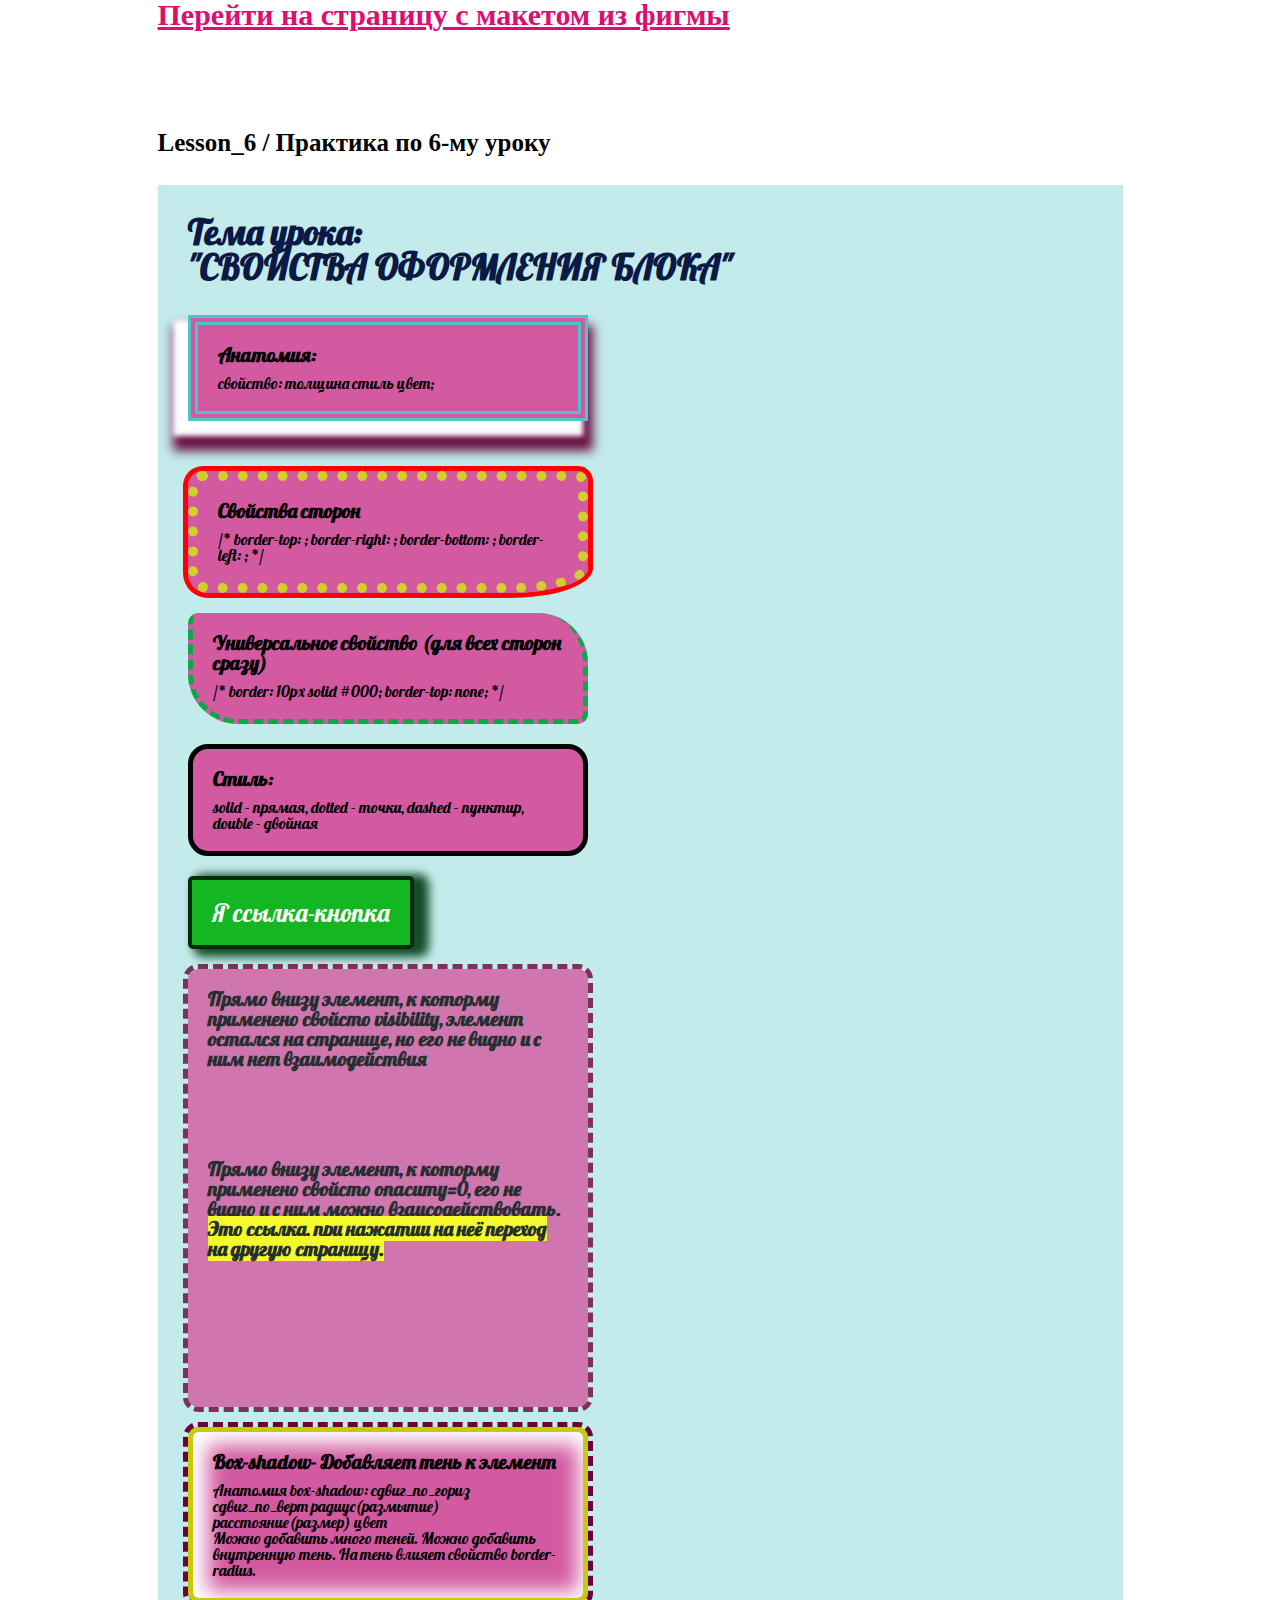
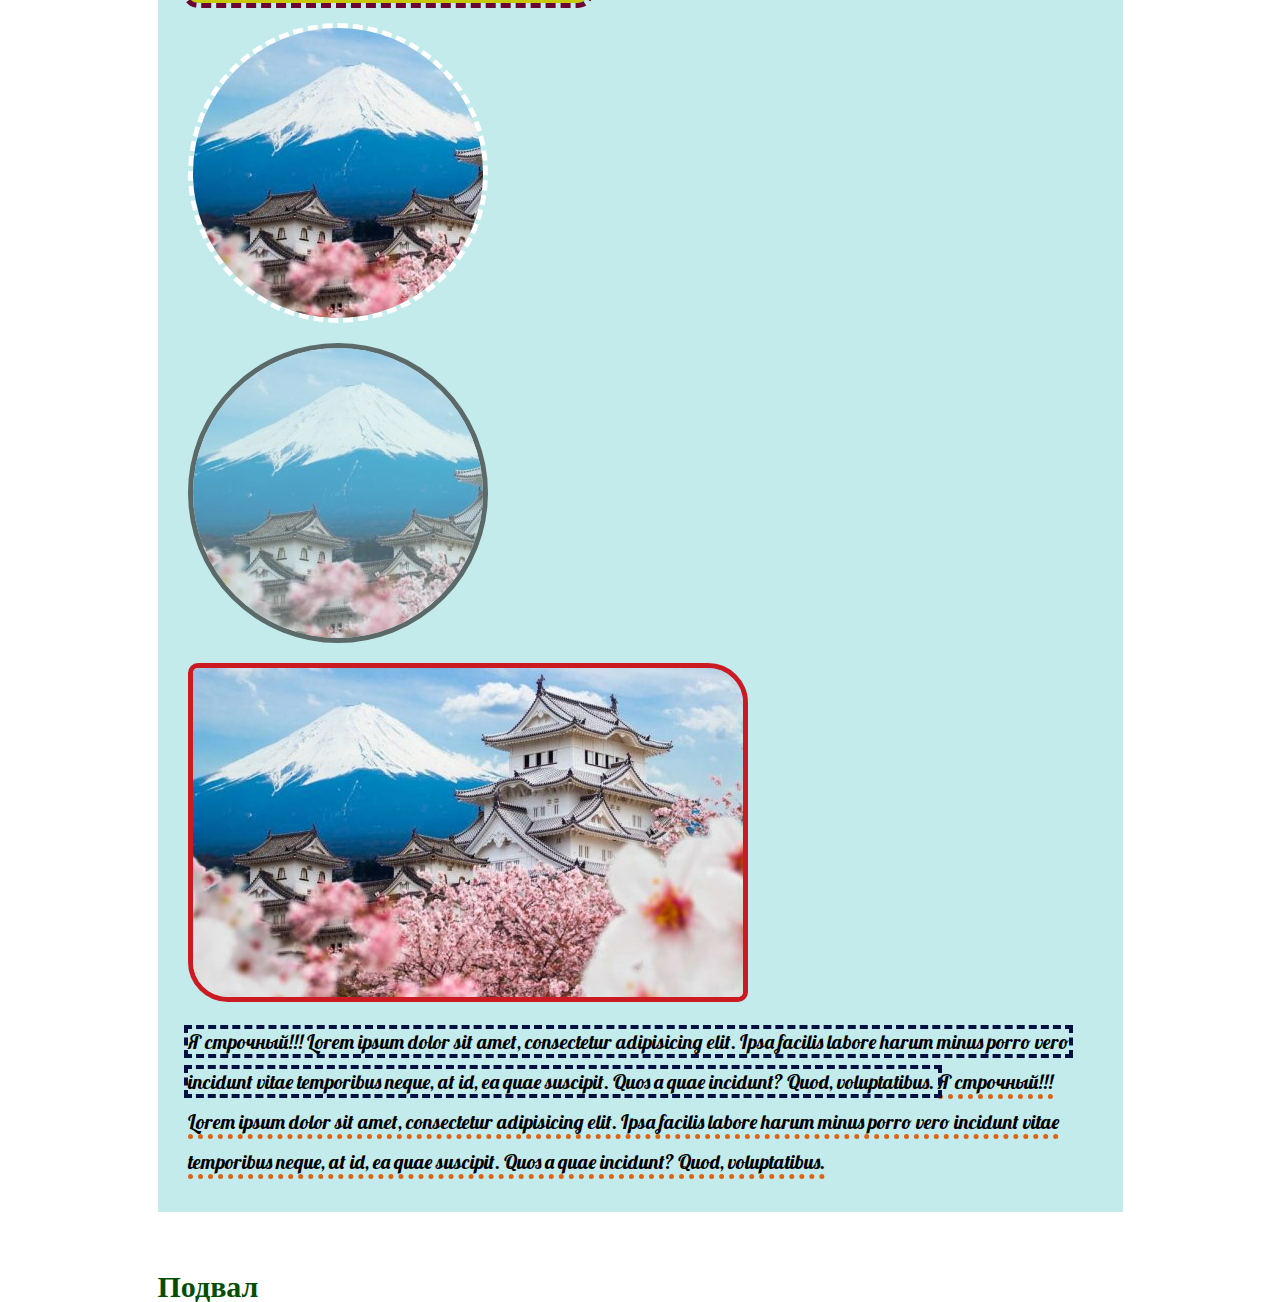
<file: index.html>
<!DOCTYPE html>
<html lang="ru">
<head>
    <meta charset="UTF-8">
    <meta http-equiv="X-UA-Compatible" content="IE=edge">
    <meta name="viewport" content="width=device-width, initial-scale=1.0">
    <link rel="stylesheet" href="css/style.css">
    <title>Lesson 6 - Course Winter 2022</title>
</head>
<body>
    <div class="wrapper">
        <div class="container">
            <header class="header">
                    <nav class="menu">
                        <ul>
                            <li class="menu-item">
                                <a class="menu-link" target="_blank" href="figma.html">
                                    Перейти на страницу с макетом из фигмы
                                </a>
                            </li>
                        </ul>
                    </nav>
            </header>
            <main class="main">
                <h2 class="lesson-number">Lesson_6  /  Практика по 6-му уроку</h2>              
                    <div class="block">
                        <h1 class="article-title">Тема урока:<br> "СВОЙСТВА ОФОРМЛЕНИЯ БЛОКА"</h1>
                        <div class="block-item item-1">
                            <p class="block-subtitle">Анатомия:</p> 
                            <p class="block-text">свойство: толщина стиль цвет;</p> 
                        </div>
                        <div class="block-item item-2">
                            <p class="block-subtitle">Свойства сторон</p> 
                            <p class="block-text">/* 
                                border-top: ;
                                border-right: ;
                                border-bottom: ;
                                border-left: ;
                                */
                            </p> 
                        </div>
                        <div class="block-item item-3">
                            <p class="block-subtitle">Универсальное свойство  (для всех сторон сразу)</p> 
                            <p class="block-text"> /*
                                border: 10px solid #000;
                                border-top: none;
                                */ 
                            </p> 
                        </div>
                        <div class="block-item item-4">
                            <p class="block-subtitle">Стиль:</p> 
                            <p class="block-text">
                                solid - прямая,
                                dotted - точки,
                                dashed - пунктир,
                                double - двойная
                            </p> 
                        </div>
                        <a href="#" class="block-link">
                            Я ссылка-кнопка
                        </a>
                        <div class="block-item item-5">
                            <p class="block-subtitle">
                                Прямо внизу элемент, к которму применено свойсто visibility, элемент остался на странице, но его не видно и с ним нет взаимодействия
                            </p> 
                            <p class="sample">
                                Lorem ipsum, dolor sit amet consectetur adipisicing elit. Debitis maiores ipsam aut repellendus perferendis culpa possimus quibusdam delectus ut, exercitationem quia, repudiandae, dicta quidem impedit iure beatae magnam saepe modi.
                            </p>
                            <p class="block-subtitle">
                                Прямо внизу элемент, к которму применено свойсто опаситу=0, его не видно и с ним можно взаисодействовать. 
                                <mark>Это ссылка, при нажатии на неё переход на другую страницу.</mark>

                                
                            </p> 
                            <a href="figma.html" class="block-link block-link-1">
                                Перейти на страницу в фигме
                            </a>
                        </div>
                        <div class="block-item item-6">
                            <p class="block-subtitle">Box-shadow- Добавляет тень к элемент</p> 
                            <p class="block-text">
                                Анатомия
                                box-shadow: сдвиг_по_гориз сдвиг_по_верт радиус(размытие) расстояние(размер) цвет <br>
                                Можно добавить много теней. 
                                Можно добавить внутренную тень. 
                                На тень влияет свойство border-radius.
                            </p> 
                        </div>

                    <div class="block-image">
                        <img class="block-img" src="img/korea.jpg" alt="picture"> 
                    </div>
                    <div class="block-image block-image-1">
                        <img class="block-img" src="img/korea.jpg" alt="picture"> 
                    </div> 
                    <div class="block-image3">
                        <img class="block-img" src="img/korea.jpg" alt="picture"> 
                    </div>
                    <span class="line line-1">Я строчный!!! Lorem ipsum dolor sit amet, consectetur adipisicing elit. Ipsa facilis labore harum minus porro vero incidunt vitae temporibus neque, at id, ea quae suscipit. Quos a quae incidunt? Quod, voluptatibus.
                    </span>
                    <span class="line line-2">Я строчный!!! Lorem ipsum dolor sit amet, consectetur adipisicing elit. Ipsa facilis labore harum minus porro vero incidunt vitae temporibus neque, at id, ea quae suscipit. Quos a quae incidunt? Quod, voluptatibus.
                    </span>
                    
                    </div>
            </main>
            <footer class="footer">Подвал</footer>
        </div>
    </div>
    
</body>
</html>
</file>
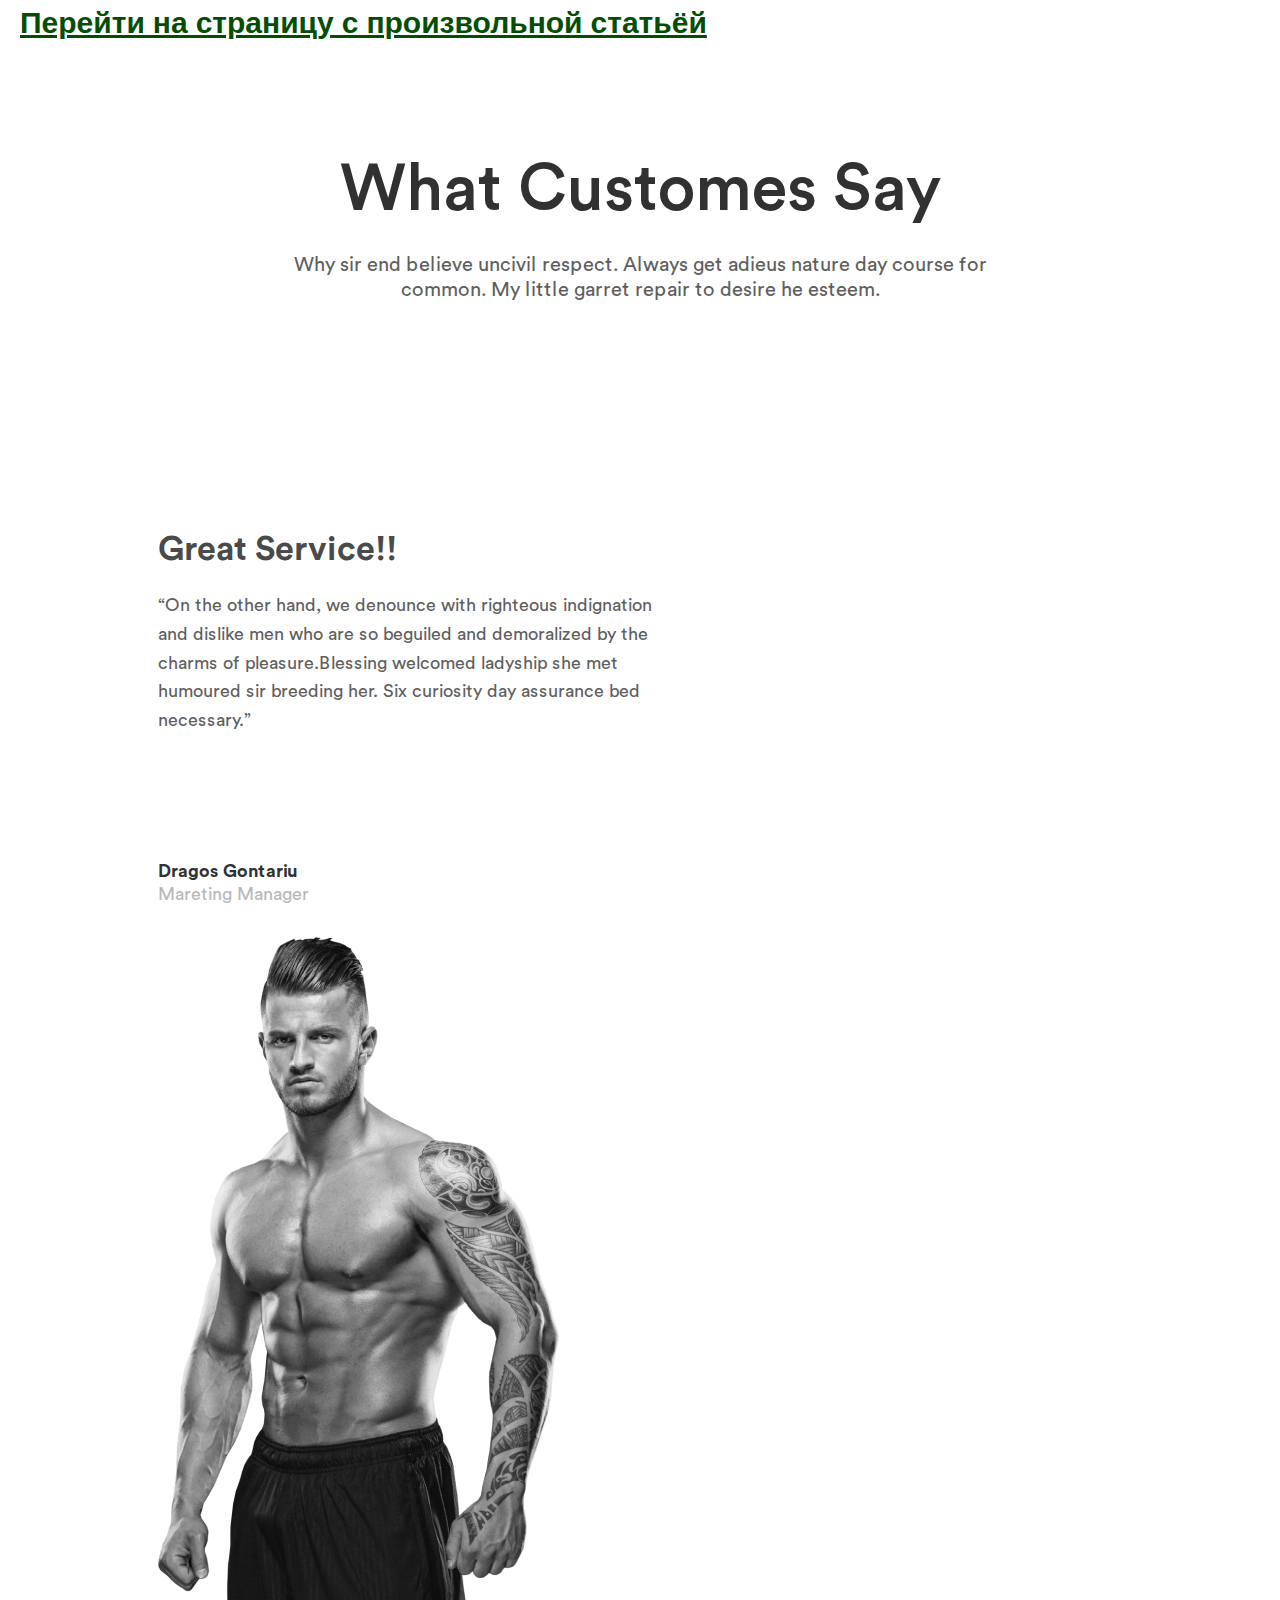
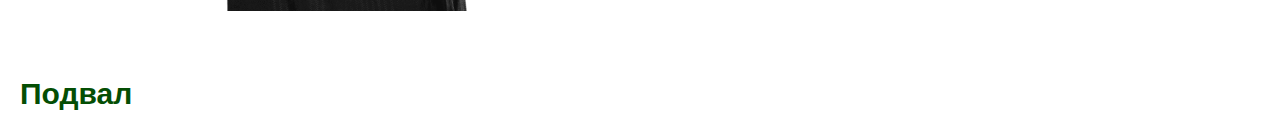
<file: figma.html>
<!DOCTYPE html>
<html lang="en">
<head>
    <meta charset="UTF-8">
    <meta http-equiv="X-UA-Compatible" content="IE=edge">
    <meta name="viewport" content="width=device-width, initial-scale=1.0">
    <link rel="preconnect" href="https://fonts.googleapis.com">
    <link rel="preconnect" href="https://fonts.gstatic.com" crossorigin>
    <link href="https://fonts.googleapis.com/css2?family=Lato:wght@400;700;900&display=swap" rel="stylesheet">
    <link rel="stylesheet" href="css/style.css">
    <title>Lesson 6 - Course Winter 2022</title>
</head>
<body>
    <div class="wrapper">
        <div class="page">
            <header class="header">
                <a class="menu-link return" href="index.html" target="_blank">Перейти на страницу с произвольной статьёй</a>
            </header>
            <main class="main">
                <div class="container">
                    <div class="intro">
                        <h1 class="testimonials-title">What Customes Say</h1>
                    <p class="testimonials-text">
                        Why sir end believe uncivil respect. Always get adieus nature day course for common. My little garret repair to desire he esteem.
                    </p>
                    </div>
                    <div class="content">
                        <h2 class="content-title">Great Service!!</h2>
                        <p class="content-text">
                            “On the other hand, we denounce with righteous indignation and dislike men who are so beguiled and demoralized by the charms of pleasure.Blessing welcomed ladyship she met humoured sir breeding her. Six curiosity day assurance bed necessary.”
                        </p>
                        <div class="author">
                        <p class="author-name">
                            Dragos Gontariu
                        </p>
                        <p class="author-info">
                            Mareting Manager
                        </p>
                        </div>
                        <div class="photo">
                            <img src="img/photo.jpg" alt="photo"> 
                        </div>
                    </div>
                </div>
            </main>
            <footer class="footer">Подвал</footer>
        </div>
    </div>
    
</body>
</html>
</file>
<file: css/style.css>
@import "null.css";

@font-face {
    font-family: "CircularStd-Medium";
    src: url('../fonts/CircularStd-Medium.woff2') format("woff2"), url('../fonts/CircularStd-Medium.woff') format("woff");
    font-weight: 400;
    font-style: normal;
    font-display: swap;
}

@font-face {
    font-family: "CircularStd-Book";
    src: url('../fonts/CircularStd-Book.woff2') format("woff2"), url('../fonts/CircularStd-Book.woff') format("woff");
    font-weight: 400;
    font-style: normal;
    font-display: swap;
}

@font-face {
    font-family: "CircularStd-Bold";
    src: url('../fonts/CircularStd-Bold.woff2') format('woff2'), url('../fonts/CircularStd-Bold.woff') format("woff");
    font-weight: 700;
    font-style: normal;
    font-display: swap;
}

@font-face {
    font-family: "Lobster";
    src: url('../fonts/Lobster-Regular.woff2') format('woff2');
    font-weight: 400;
    font-style: normal;
    font-display: swap;
}


.wrapper {
    min-height: 100%;
    overflow: hidden;
}

.page {
    max-width: 1440px;
    padding: 0px 20px;
    font-family: "CircularStd-Book", sans-serif;
    font-style: normal;
    font-weight: 400;
    font-size: 18px;
    line-height: 1.6;
    color: #5F5F5F;
}

.container {
    max-width: 1025px;
    padding: 0 30px;
    margin: 0 auto;
}

.header {
    margin: 0px 0px 100px 0px;
}
.main {
    margin: 0px 0px 60px 0px;
}

.menu-link {
    display: inline-block;
    font-weight: 900;
    font-size: 30px;
    color: rgb(221, 14, 111);
    text-decoration: underline;
}
.return {
    color: rgb(4, 78, 4);
}

/* For Figma */
.intro {
    max-width: 750px;
    margin: 0 auto;
    margin-bottom: 224px;
    text-align: center;
}


.testimonials-title {
    margin: 0 auto;
    margin-bottom: 20px;
    font-family: "CircularStd-Medium", sans-serif;
    font-weight: 400;
    font-size: 65px;
    line-height: 1.3;
    text-align: center;
    color: #313131;

}

.testimonials-text {
    font-size: 20px;
    line-height: 1.26;
    text-align: center;
    color: #5F5F5F;
}

.content {
    max-width: 508px;
}

.content-title {
    margin: 0px 0px 20px 0px;
    font-family: "CircularStd-Bold", sans-serif;
    font-weight: 700;
    font-size: 34px;
    line-height: 1.3;
    color: rgba(49, 49, 49, 0.88);
}

.content-text {
    margin-bottom: 125px;
}
.author {
    margin-bottom: 30px;
}
.author-name {
    font-family: "CircularStd-Bold", sans-serif;
    font-weight: 700;
    line-height: 1.3;
    color: #313131;
}

.author-info {
    font-family: "CircularStd-Book", sans-serif;
    font-weight: 400;
    line-height: 1.3;
    color: #B8B8B8;
}

.footer {
    font-size: 30px;
    font-weight: 700;
    color: rgb(4, 78, 4);
}

/*  Стили произвольной статьи */

.lesson-number {
    margin-bottom: 30px;
    font-size: 25px;
    font-weight: 700;
    color: #000;
}

.article-title {
    margin-bottom: 30px;
    font-size: 35px;
    font-weight: 700;
    color: rgb(11, 25, 68);
}
.block {
    font-family: "Lobster", sans-serif;
    font-style: normal;
    font-weight: 400;
    font-size: 16px;
    padding: 30px;
    background-color: rgba(47, 184, 189, 0.281);
}
.block-subtitle {
    margin: 0px 0px 10px;
    font-size: 20px;
    font-weight: 700;
}

.block-item {
    width: 400px;
    padding: 20px;
    margin: 0px 0px 20px 0px;
    background-color: rgb(211, 90, 161);
}

.item-4 {
    border: 5px solid #000;
    border-radius: 20px;    
}

.item-2 {
    border: 10px dotted rgb(209, 206, 45);
    border-radius : 15px 10px 20% 20px;
    outline: 5px solid red;
}

.item-3 {
    border: 5px dashed rgb(16, 165, 73);
    border-radius : 10px 50px;
    border-top: none;
}

.item-1 {
    margin-bottom: 50px;
    border: 10px double rgb(79, 194, 202);
    box-shadow: -10px 10px 5px 5px #fff,
    -5px 20px 10px 10px rgb(105, 17, 68);
}

.block-image {
    width: 300px;
    height: 300px;
    border-radius: 50%;
    overflow: hidden;
    border: 5px dashed #fff;
    margin-bottom: 20px;
}

.block-image-1 {
    opacity: 0.6;
    border: 5px solid rgb(22, 22, 17)
}

.block-image3 img {
    border: 5px solid rgb(204, 26, 35);
    border-radius: 10px 40px;
    margin-bottom: 20px;
}

.line {
    font-size: 20px;
    line-height: 2;
}
.line-1 {
    outline: 4px dashed rgb(2, 16, 65);
}.line-2 {
    border-bottom: 5px dotted rgb(221, 99, 18);

}

.block-link {
    display: inline-block;  
    margin-bottom: 20px;
    padding: 20px;
    font-size: 25px;
    background-color: rgb(20, 182, 33);
    border: 4px solid rgb(2, 43, 6);
    border-radius: 5px;
    box-shadow : 10px 3px 10px 5px rgb(19, 77, 41);
    color: #fff;
    
}

.item-5 {
    opacity: 0.8;
    border-radius: 10px;
    outline: 5px dashed rgb(107, 3, 51);

}

.block-item.item-6 {
    border: 5px solid rgb(199, 202, 12);
    box-shadow: inset 5px 3px 20px 10px #fff; 
    border-radius: 10px;
    outline: 5px dashed rgb(107, 3, 51);
}

.sample {
    visibility: hidden;
}

.block-link-1 {
    opacity: 0;
}
</file>
